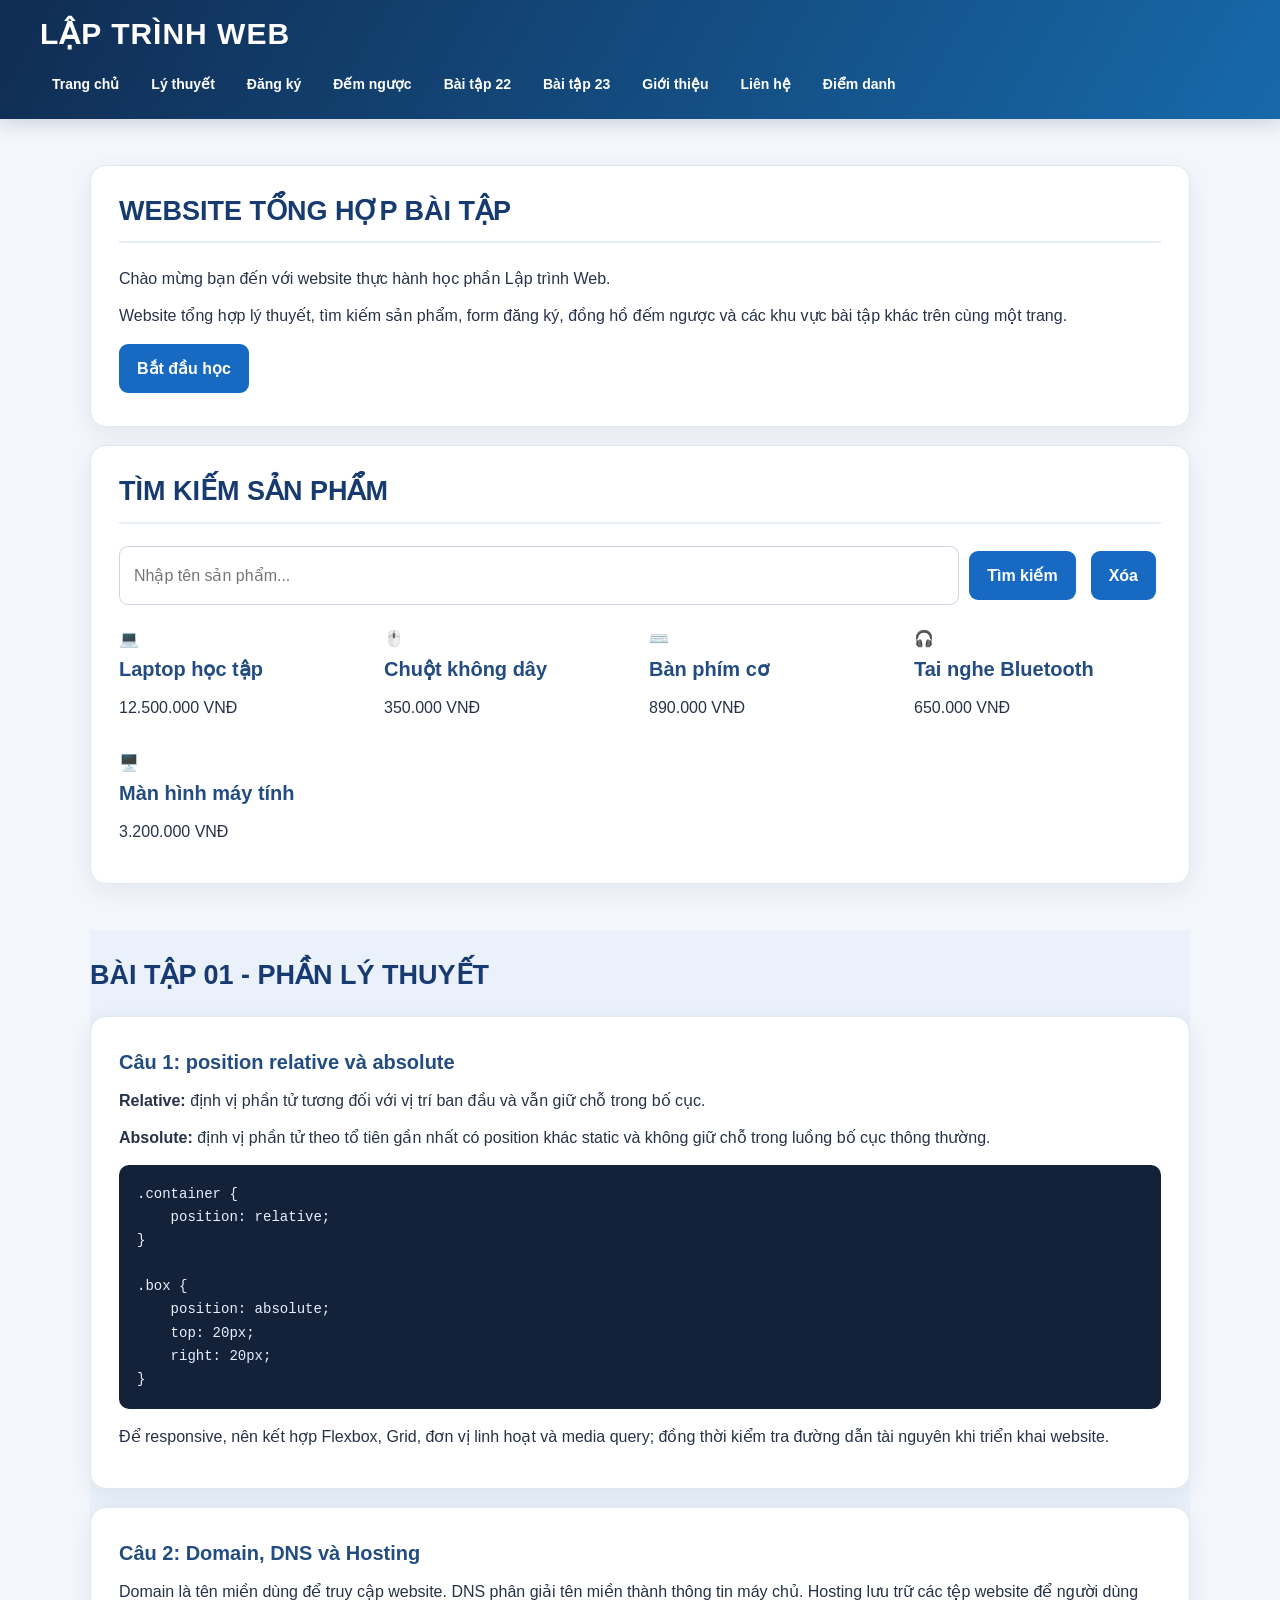
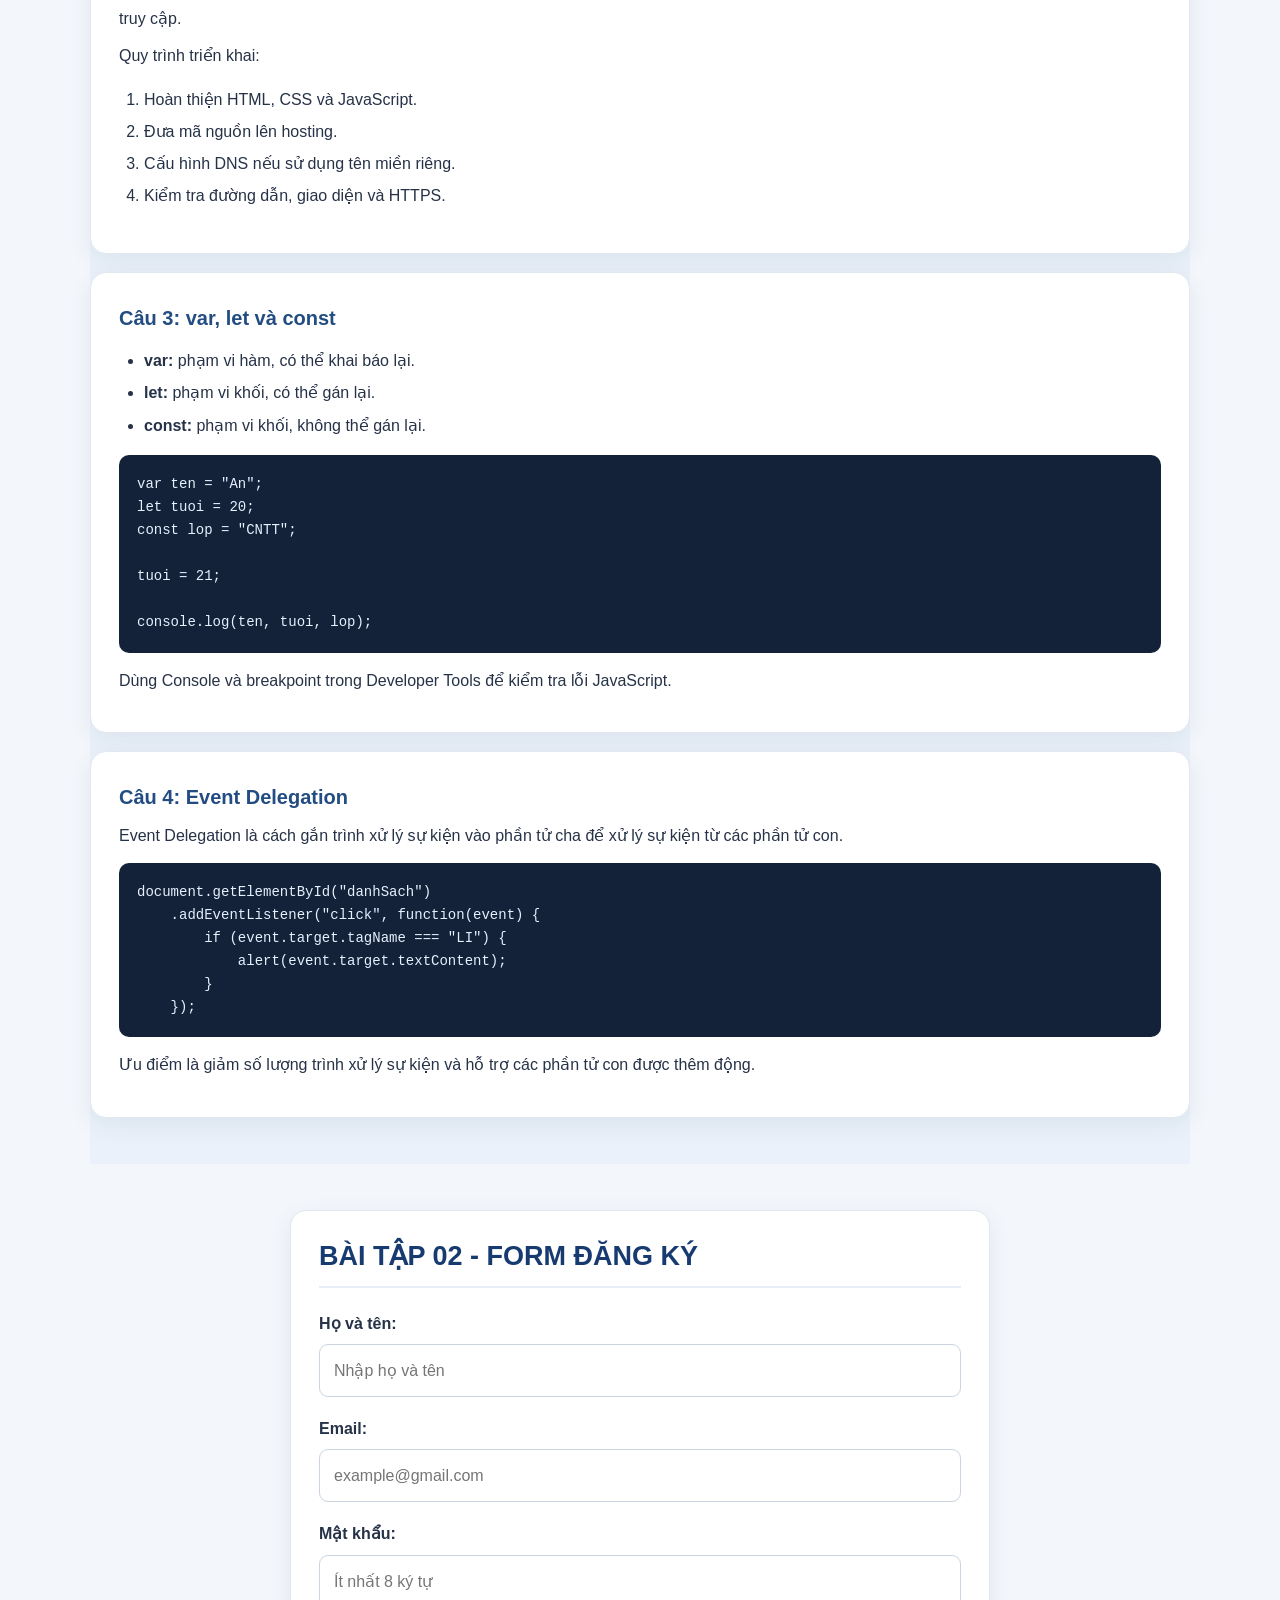
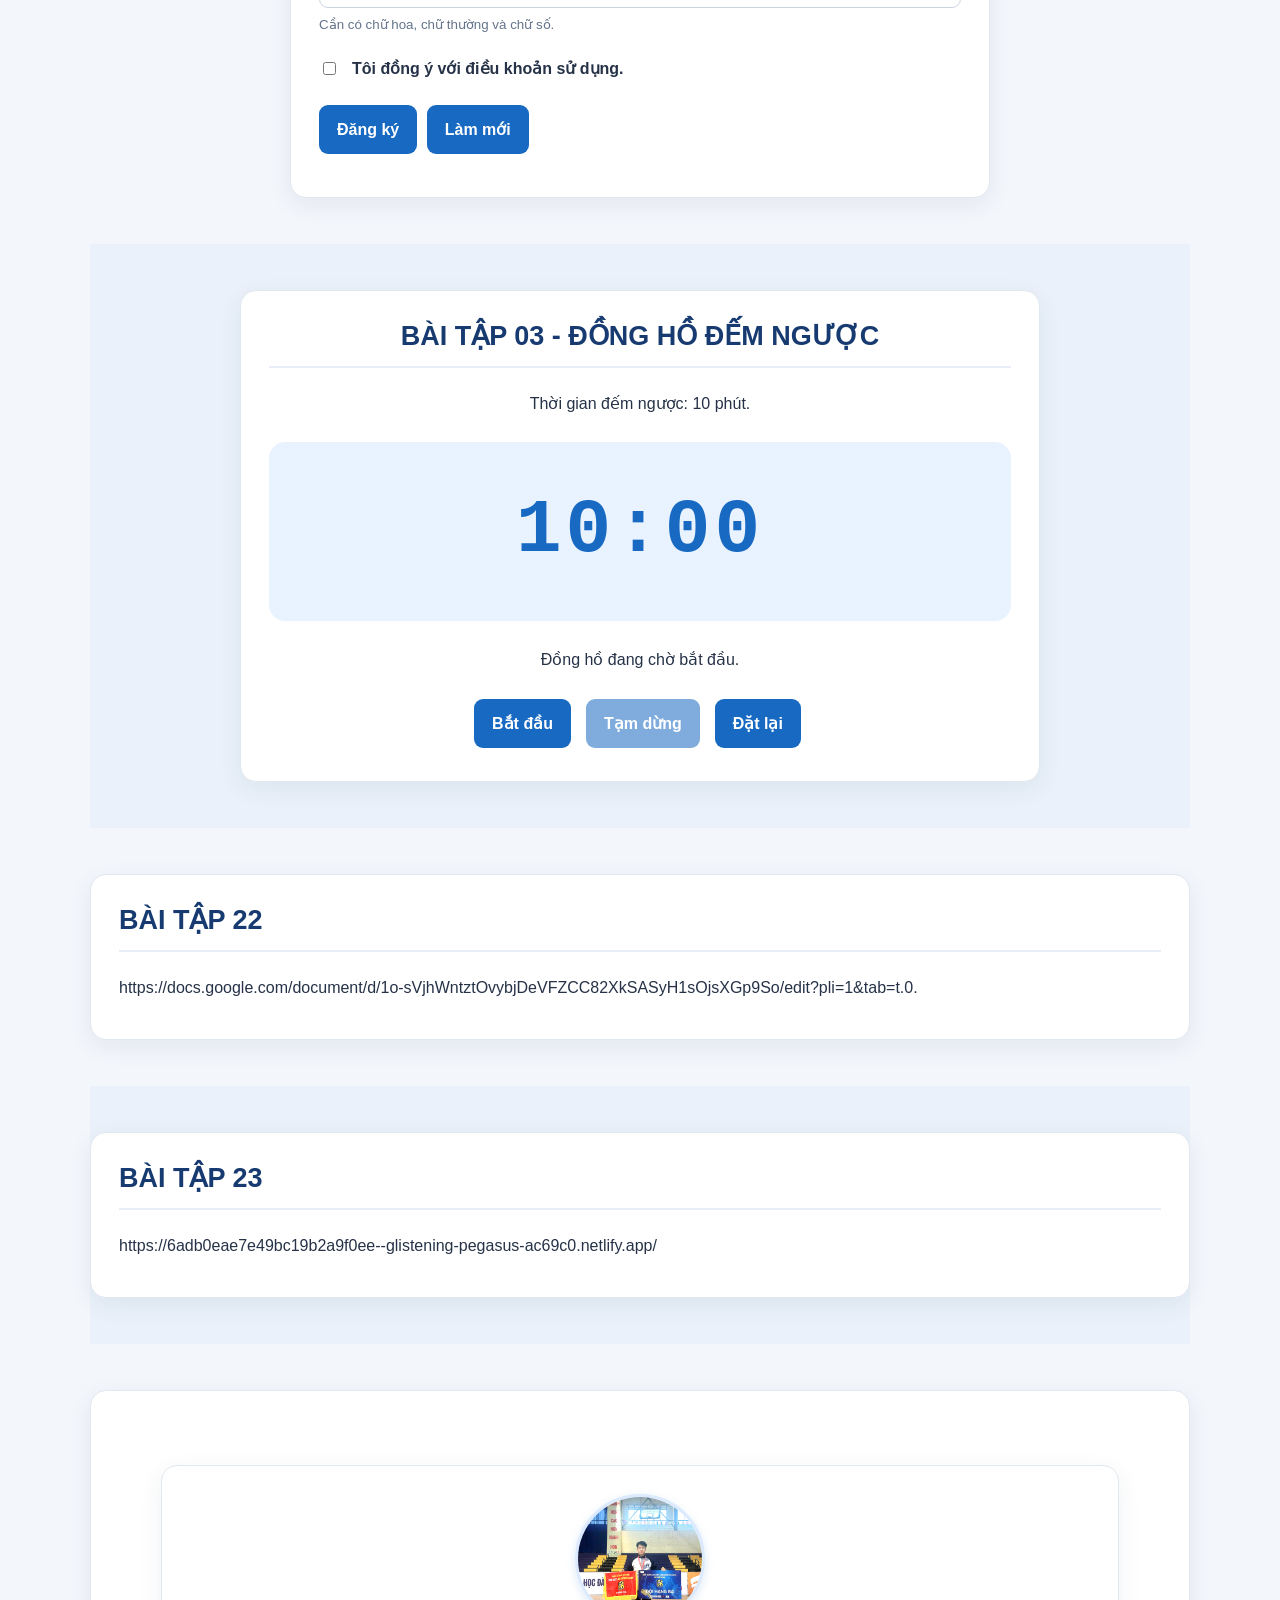
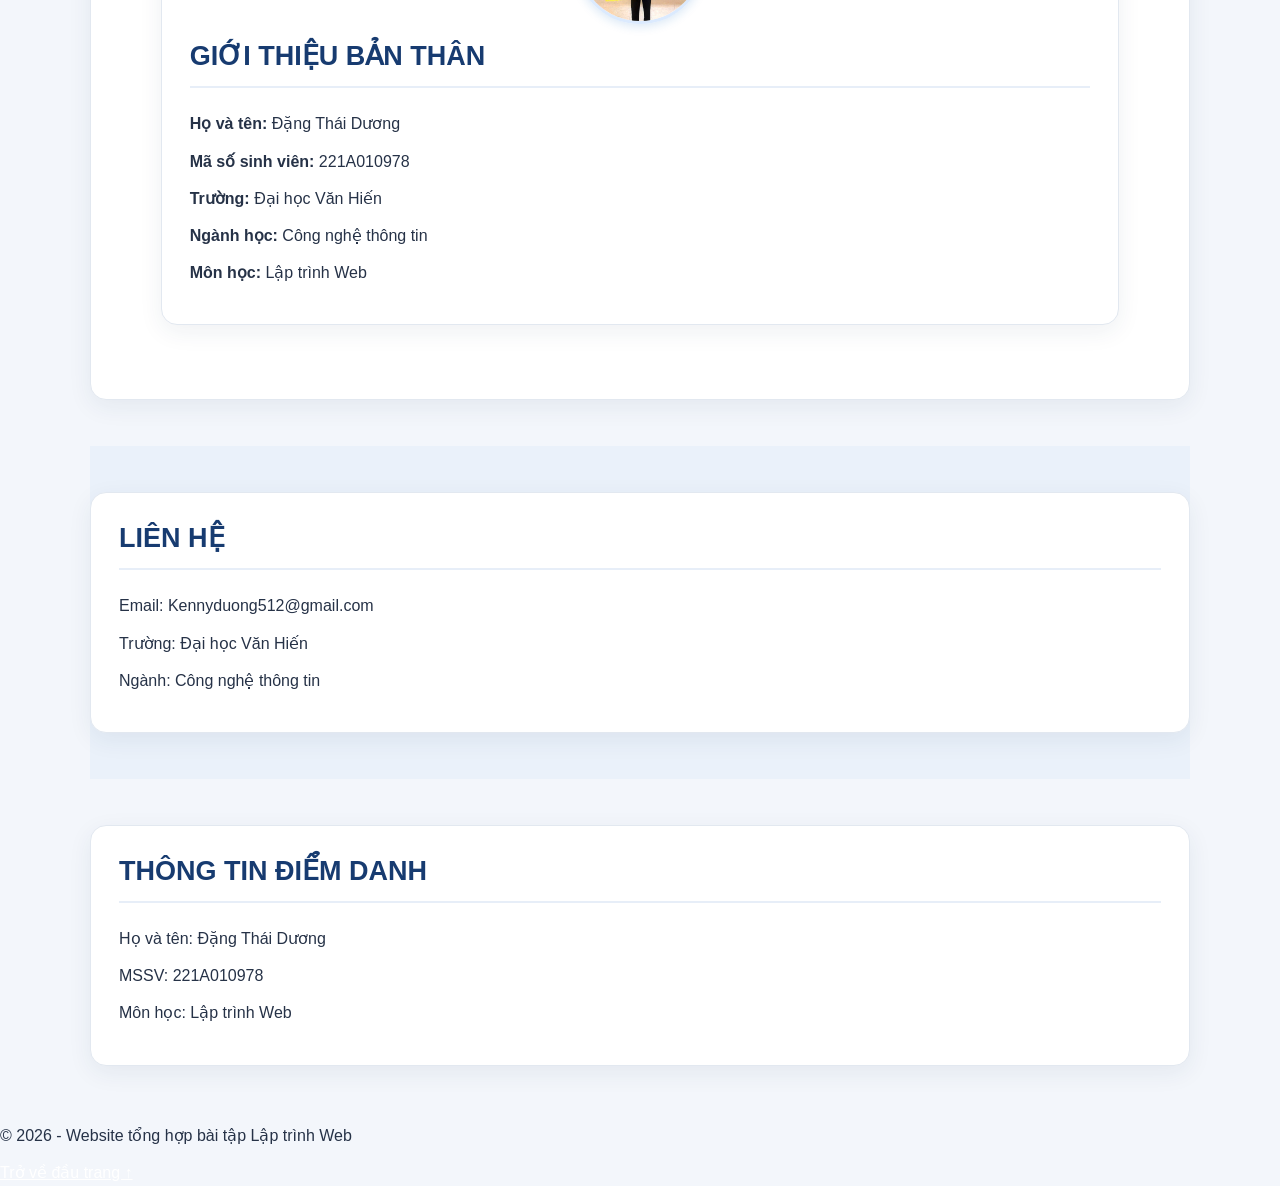
<file: index.html>
<!DOCTYPE html>
<html lang="vi">
<head>
    <meta charset="UTF-8">
    <meta name="viewport" content="width=device-width, initial-scale=1.0">
    <title>Website tổng hợp bài tập Lập trình Web</title>
    <link rel="stylesheet" href="css/style.css">
</head>
<body>

<header id="top">
    <div class="header-content">
        <h1>LẬP TRÌNH WEB</h1>
        <nav>
            <a href="#home">Trang chủ</a>
            <a href="#lythuyet">Lý thuyết</a>
            <a href="#dangky">Đăng ký</a>
            <a href="#demnguoc">Đếm ngược</a>
            <a href="#baitap22">Bài tập 22</a>
            <a href="#baitap23">Bài tập 23</a>
            <a href="#gioithieu">Giới thiệu</a>
            <a href="#lienhe">Liên hệ</a>
            <a href="#diemdanh">Điểm danh</a>
        </nav>
    </div>
</header>

<main>

    <!-- 1. TRANG CHỦ -->
    <section id="home" class="container">
        <div class="card">
            <h2>WEBSITE TỔNG HỢP BÀI TẬP</h2>
            <p>
                Chào mừng bạn đến với website thực hành học phần
                Lập trình Web.
            </p>
            <p>
                Website tổng hợp lý thuyết, tìm kiếm sản phẩm,
                form đăng ký, đồng hồ đếm ngược và các khu vực
                bài tập khác trên cùng một trang.
            </p>
            <a class="button" href="#lythuyet">Bắt đầu học</a>
        </div>

        <!-- TÌM KIẾM SẢN PHẨM TỪ PHẦN 1 -->
        <div class="card">
            <h2>TÌM KIẾM SẢN PHẨM</h2>
            <div class="search-box">
                <input id="searchInput" type="text"
                       placeholder="Nhập tên sản phẩm...">
                <button id="searchButton" class="button"
                        type="button">Tìm kiếm</button>
                <button id="clearButton" class="button"
                        type="button">Xóa</button>
            </div>
            <div id="productList" class="product-grid"></div>
        </div>
    </section>

    <!-- 2. LÝ THUYẾT -->
    <section id="lythuyet" class="container">
        <h2>BÀI TẬP 01 - PHẦN LÝ THUYẾT</h2>

        <div class="card">
            <h3>Câu 1: position relative và absolute</h3>
            <p>
                <strong>Relative:</strong> định vị phần tử tương đối
                với vị trí ban đầu và vẫn giữ chỗ trong bố cục.
            </p>
            <p>
                <strong>Absolute:</strong> định vị phần tử theo tổ tiên
                gần nhất có position khác static và không giữ chỗ
                trong luồng bố cục thông thường.
            </p>
            <pre><code>.container {
    position: relative;
}

.box {
    position: absolute;
    top: 20px;
    right: 20px;
}</code></pre>
            <p>
                Để responsive, nên kết hợp Flexbox, Grid, đơn vị linh hoạt
                và media query; đồng thời kiểm tra đường dẫn tài nguyên
                khi triển khai website.
            </p>
        </div>

        <div class="card">
            <h3>Câu 2: Domain, DNS và Hosting</h3>
            <p>
                Domain là tên miền dùng để truy cập website.
                DNS phân giải tên miền thành thông tin máy chủ.
                Hosting lưu trữ các tệp website để người dùng truy cập.
            </p>
            <p>Quy trình triển khai:</p>
            <ol>
                <li>Hoàn thiện HTML, CSS và JavaScript.</li>
                <li>Đưa mã nguồn lên hosting.</li>
                <li>Cấu hình DNS nếu sử dụng tên miền riêng.</li>
                <li>Kiểm tra đường dẫn, giao diện và HTTPS.</li>
            </ol>
        </div>

        <div class="card">
            <h3>Câu 3: var, let và const</h3>
            <ul>
                <li><strong>var:</strong> phạm vi hàm, có thể khai báo lại.</li>
                <li><strong>let:</strong> phạm vi khối, có thể gán lại.</li>
                <li><strong>const:</strong> phạm vi khối, không thể gán lại.</li>
            </ul>
            <pre><code>var ten = "An";
let tuoi = 20;
const lop = "CNTT";

tuoi = 21;

console.log(ten, tuoi, lop);</code></pre>
            <p>
                Dùng Console và breakpoint trong Developer Tools
                để kiểm tra lỗi JavaScript.
            </p>
        </div>

        <div class="card">
            <h3>Câu 4: Event Delegation</h3>
            <p>
                Event Delegation là cách gắn trình xử lý sự kiện vào
                phần tử cha để xử lý sự kiện từ các phần tử con.
            </p>
            <pre><code>document.getElementById("danhSach")
    .addEventListener("click", function(event) {
        if (event.target.tagName === "LI") {
            alert(event.target.textContent);
        }
    });</code></pre>
            <p>
                Ưu điểm là giảm số lượng trình xử lý sự kiện và
                hỗ trợ các phần tử con được thêm động.
            </p>
        </div>
    </section>

    <!-- 3. FORM ĐĂNG KÝ -->
    <section id="dangky" class="container">
        <div class="card form-container">
            <h2>BÀI TẬP 02 - FORM ĐĂNG KÝ</h2>

            <form id="registerForm">
                <div class="form-group">
                    <label for="fullname">Họ và tên:</label>
                    <input id="fullname" name="fullname"
                           type="text" required
                           placeholder="Nhập họ và tên">
                </div>

                <div class="form-group">
                    <label for="email">Email:</label>
                    <input id="email" name="email"
                           type="email" required
                           placeholder="example@gmail.com">
                </div>

                <div class="form-group">
                    <label for="password">Mật khẩu:</label>
                    <input id="password" name="password"
                           type="password" required
                           placeholder="Ít nhất 8 ký tự">
                    <small>
                        Cần có chữ hoa, chữ thường và chữ số.
                    </small>
                </div>

                <div class="form-group">
                    <label>
                        <input id="terms" type="checkbox">
                        Tôi đồng ý với điều khoản sử dụng.
                    </label>
                </div>

                <button class="button" type="submit">Đăng ký</button>
                <button class="button" type="reset">Làm mới</button>

                <p id="formMessage" role="status"
                   aria-live="polite"></p>
            </form>
        </div>
    </section>

    <!-- 4. ĐỒNG HỒ ĐẾM NGƯỢC -->
    <section id="demnguoc" class="container">
        <div class="card timer-container">
            <h2>BÀI TẬP 03 - ĐỒNG HỒ ĐẾM NGƯỢC</h2>
            <p>Thời gian đếm ngược: 10 phút.</p>

            <div id="timerDisplay" class="timer"
                 role="timer" aria-live="off">10:00</div>

            <p id="timerMessage" role="status" aria-live="polite">
                Đồng hồ đang chờ bắt đầu.
            </p>

            <div class="timer-buttons">
                <button id="startTimer" class="button"
                        type="button">Bắt đầu</button>
                <button id="pauseTimer" class="button"
                        type="button" disabled>Tạm dừng</button>
                <button id="resetTimer" class="button"
                        type="button">Đặt lại</button>
            </div>
        </div>
    </section>

    <!-- 5. BÀI TẬP 22 -->
    <section id="baitap22" class="container">
        <div class="card">
            <h2>BÀI TẬP 22</h2>
            <p>
                https://docs.google.com/document/d/1o-sVjhWntztOvybjDeVFZCC82XkSASyH1sOjsXGp9So/edit?pli=1&tab=t.0.
            </p>
        </div>
    </section>

    <!-- 6. BÀI TẬP 23 -->
    <section id="baitap23" class="container">
        <div class="card">
            <h2>BÀI TẬP 23</h2>
            <p>
                https://6adb0eae7e49bc19b2a9f0ee--glistening-pegasus-ac69c0.netlify.app/
            </p>
        </div>
    </section>

    <!-- 7. GIỚI THIỆU -->
    <section id="gioithieu" class="container">
        <div class="card">
            
<section id="gioithieu" class="container">
    <div class="card profile-card">
        <img
            src="images/avatar.jpg"
            alt="Ảnh cá nhân"
            class="profile-avatar"
        >

        <h2>GIỚI THIỆU BẢN THÂN</h2>

        <p><strong>Họ và tên:</strong> Đặng Thái Dương </p>
        <p><strong>Mã số sinh viên:</strong> 221A010978</p>
        <p><strong>Trường:</strong> Đại học Văn Hiến</p>
        <p><strong>Ngành học:</strong> Công nghệ thông tin</p>
        <p><strong>Môn học:</strong> Lập trình Web</p>
    </div>
</section>

    </section>

    <!-- 8. LIÊN HỆ -->
    <section id="lienhe" class="container">
        <div class="card">
            <h2>LIÊN HỆ</h2>
            <p>Email: Kennyduong512@gmail.com </p>
            <p>Trường: Đại học Văn Hiến</p>
            <p>Ngành: Công nghệ thông tin</p>
        </div>
    </section>

    <!-- 9. THÔNG TIN ĐIỂM DANH -->
    <section id="diemdanh" class="container">
        <div class="card">
            <h2>THÔNG TIN ĐIỂM DANH</h2>
            <p>Họ và tên: Đặng Thái Dương </p>
            <p>MSSV: 221A010978 </p>
            <p>Môn học: Lập trình Web</p>
        </div>
    </section>

</main>

<footer>
    <p>© 2026 - Website tổng hợp bài tập Lập trình Web</p>
    <a href="#top">Trở về đầu trang ↑</a>
</footer>

<script src="js/script.js" defer></script>
</body>
</html>
</file>
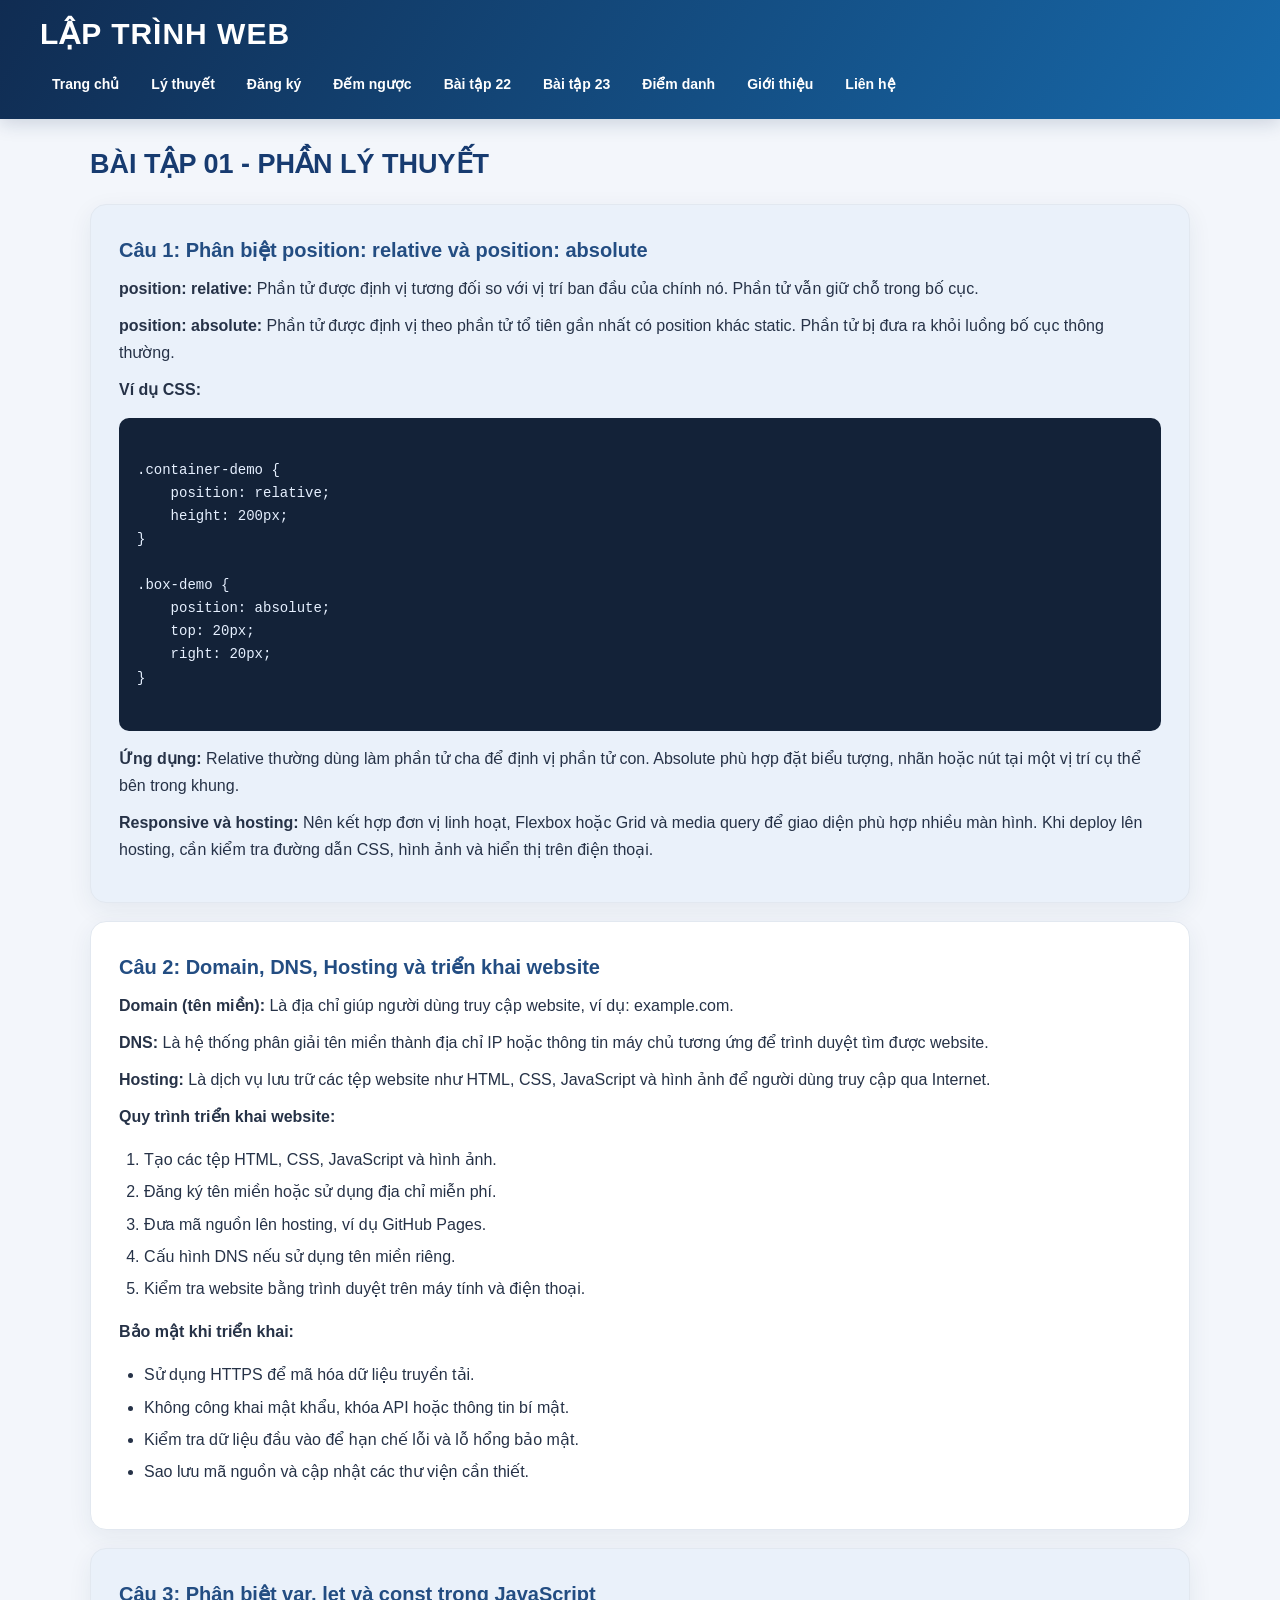
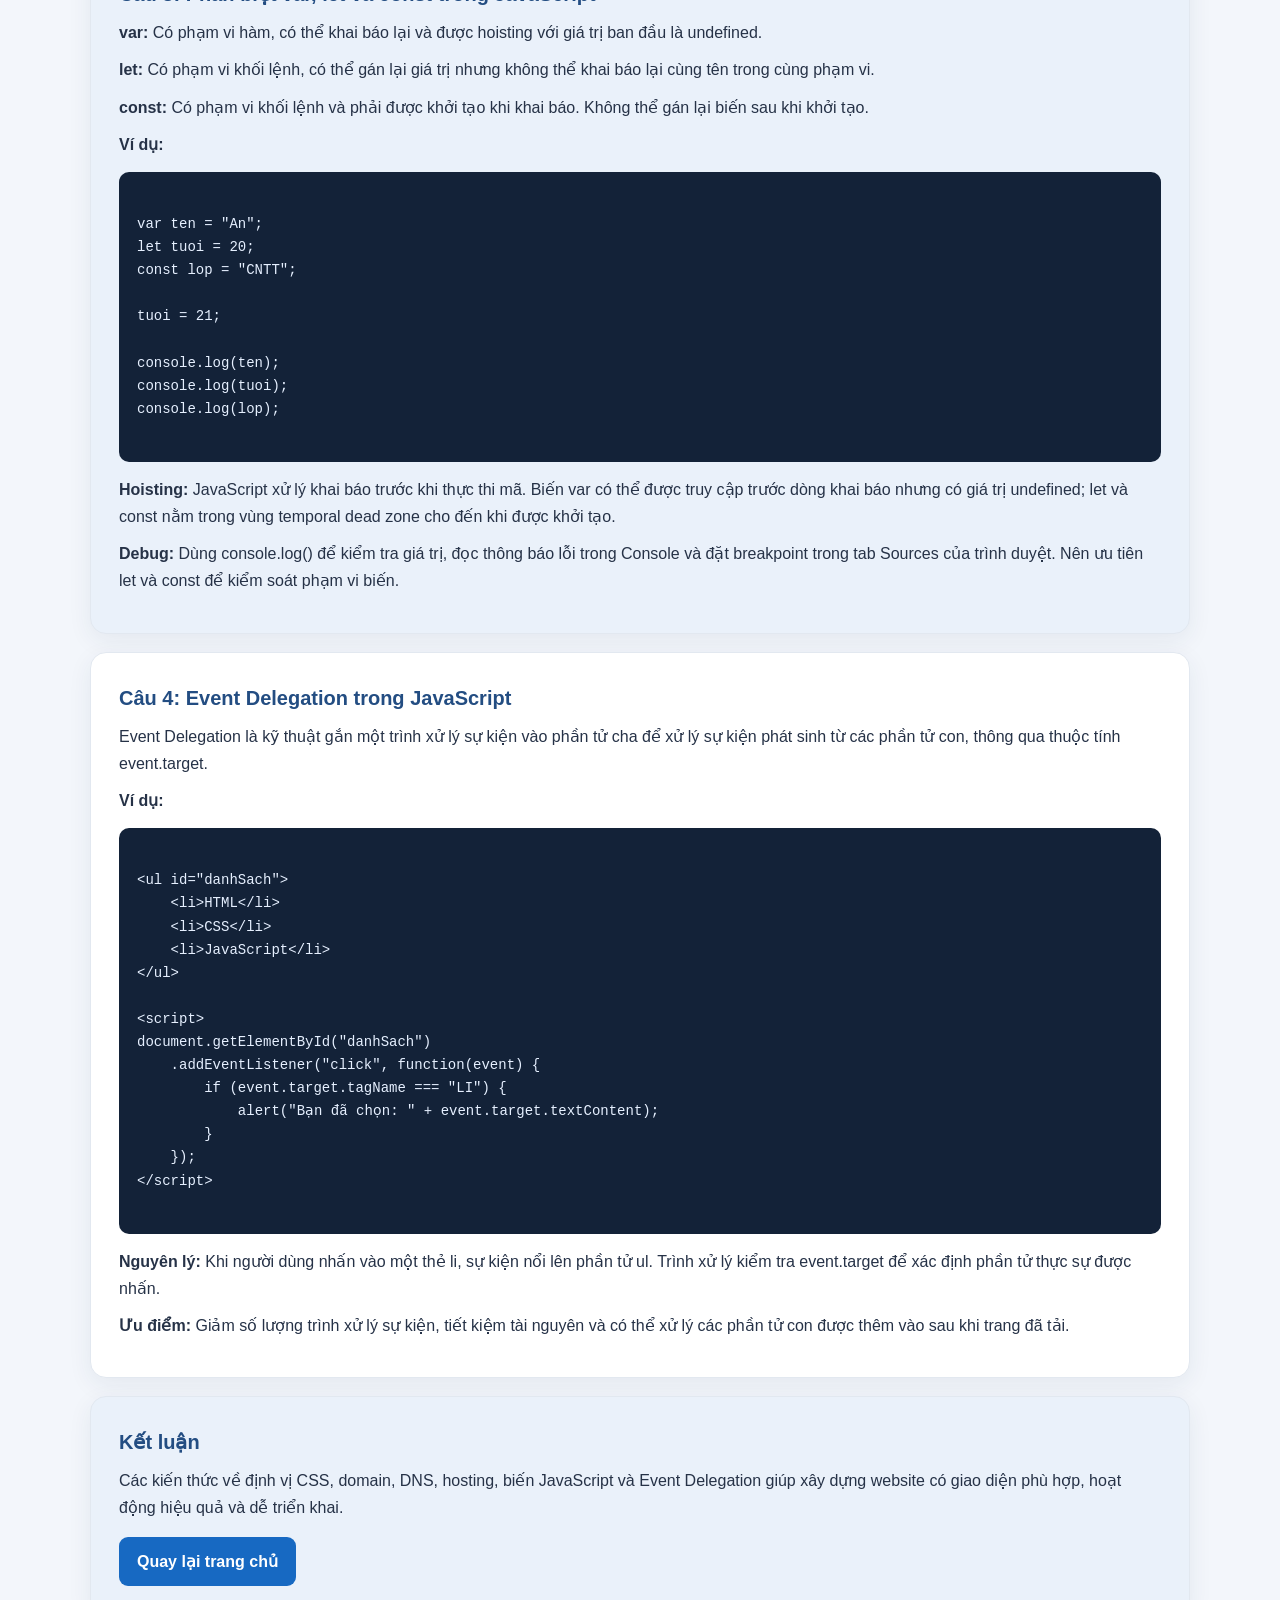
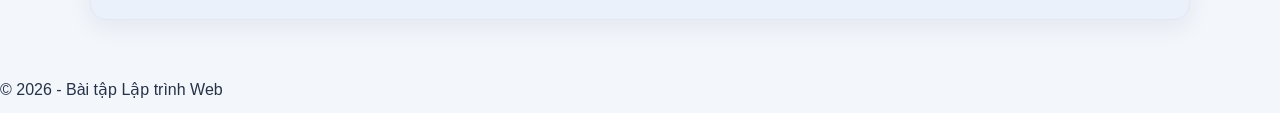
<file: baitap1.html>
<!DOCTYPE html>
<html lang="vi">
<head>
    <meta charset="UTF-8">
    <meta name="viewport" content="width=device-width, initial-scale=1.0">
    <title>Bài tập 01 - Lý thuyết Lập trình Web</title>
    <link rel="stylesheet" href="css/style.css">
</head>
<body>

    <!-- PHẦN 1: MENU ĐIỀU HƯỚNG -->
    <header>
        <div class="header-content">
            <h1>LẬP TRÌNH WEB</h1>

            <nav>
                <a href="index.html">Trang chủ</a>
                <a href="baitap01.html">Lý thuyết</a>
                <a href="baitap02.html">Đăng ký</a>
                <a href="baitap03.html">Đếm ngược</a>
                <a href="baitap22.html">Bài tập 22</a>
                <a href="baitap23.html">Bài tập 23</a>
                <a href="diemdanh.html">Điểm danh</a>
                <a href="about.html">Giới thiệu</a>
                <a href="contact.html">Liên hệ</a>
            </nav>
        </div>
    </header>

    <!-- PHẦN 2: NỘI DUNG LÝ THUYẾT -->
    <main class="container">
        <h2>BÀI TẬP 01 - PHẦN LÝ THUYẾT</h2>

        <!-- CÂU 1 -->
        <section class="card">
            <h3>Câu 1: Phân biệt position: relative và position: absolute</h3>

            <p>
                <strong>position: relative:</strong> Phần tử được định vị tương đối
                so với vị trí ban đầu của chính nó. Phần tử vẫn giữ chỗ trong bố cục.
            </p>

            <p>
                <strong>position: absolute:</strong> Phần tử được định vị theo phần tử
                tổ tiên gần nhất có position khác static. Phần tử bị đưa ra khỏi luồng
                bố cục thông thường.
            </p>

            <p><strong>Ví dụ CSS:</strong></p>

            <pre><code>
.container-demo {
    position: relative;
    height: 200px;
}

.box-demo {
    position: absolute;
    top: 20px;
    right: 20px;
}
            </code></pre>

            <p>
                <strong>Ứng dụng:</strong> Relative thường dùng làm phần tử cha để
                định vị phần tử con. Absolute phù hợp đặt biểu tượng, nhãn hoặc nút
                tại một vị trí cụ thể bên trong khung.
            </p>

            <p>
                <strong>Responsive và hosting:</strong> Nên kết hợp đơn vị linh hoạt,
                Flexbox hoặc Grid và media query để giao diện phù hợp nhiều màn hình.
                Khi deploy lên hosting, cần kiểm tra đường dẫn CSS, hình ảnh và hiển
                thị trên điện thoại.
            </p>
        </section>

        <!-- CÂU 2 -->
        <section class="card">
            <h3>Câu 2: Domain, DNS, Hosting và triển khai website</h3>

            <p>
                <strong>Domain (tên miền):</strong> Là địa chỉ giúp người dùng truy cập
                website, ví dụ: example.com.
            </p>

            <p>
                <strong>DNS:</strong> Là hệ thống phân giải tên miền thành địa chỉ IP
                hoặc thông tin máy chủ tương ứng để trình duyệt tìm được website.
            </p>

            <p>
                <strong>Hosting:</strong> Là dịch vụ lưu trữ các tệp website như HTML,
                CSS, JavaScript và hình ảnh để người dùng truy cập qua Internet.
            </p>

            <p><strong>Quy trình triển khai website:</strong></p>
            <ol>
                <li>Tạo các tệp HTML, CSS, JavaScript và hình ảnh.</li>
                <li>Đăng ký tên miền hoặc sử dụng địa chỉ miễn phí.</li>
                <li>Đưa mã nguồn lên hosting, ví dụ GitHub Pages.</li>
                <li>Cấu hình DNS nếu sử dụng tên miền riêng.</li>
                <li>Kiểm tra website bằng trình duyệt trên máy tính và điện thoại.</li>
            </ol>

            <p><strong>Bảo mật khi triển khai:</strong></p>
            <ul>
                <li>Sử dụng HTTPS để mã hóa dữ liệu truyền tải.</li>
                <li>Không công khai mật khẩu, khóa API hoặc thông tin bí mật.</li>
                <li>Kiểm tra dữ liệu đầu vào để hạn chế lỗi và lỗ hổng bảo mật.</li>
                <li>Sao lưu mã nguồn và cập nhật các thư viện cần thiết.</li>
            </ul>
        </section>

        <!-- CÂU 3 -->
        <section class="card">
            <h3>Câu 3: Phân biệt var, let và const trong JavaScript</h3>

            <p>
                <strong>var:</strong> Có phạm vi hàm, có thể khai báo lại và được
                hoisting với giá trị ban đầu là undefined.
            </p>

            <p>
                <strong>let:</strong> Có phạm vi khối lệnh, có thể gán lại giá trị
                nhưng không thể khai báo lại cùng tên trong cùng phạm vi.
            </p>

            <p>
                <strong>const:</strong> Có phạm vi khối lệnh và phải được khởi tạo
                khi khai báo. Không thể gán lại biến sau khi khởi tạo.
            </p>

            <p><strong>Ví dụ:</strong></p>

            <pre><code>
var ten = "An";
let tuoi = 20;
const lop = "CNTT";

tuoi = 21;

console.log(ten);
console.log(tuoi);
console.log(lop);
            </code></pre>

            <p>
                <strong>Hoisting:</strong> JavaScript xử lý khai báo trước khi thực
                thi mã. Biến var có thể được truy cập trước dòng khai báo nhưng có
                giá trị undefined; let và const nằm trong vùng temporal dead zone
                cho đến khi được khởi tạo.
            </p>

            <p>
                <strong>Debug:</strong> Dùng console.log() để kiểm tra giá trị,
                đọc thông báo lỗi trong Console và đặt breakpoint trong tab Sources
                của trình duyệt. Nên ưu tiên let và const để kiểm soát phạm vi biến.
            </p>
        </section>

        <!-- CÂU 4 -->
        <section class="card">
            <h3>Câu 4: Event Delegation trong JavaScript</h3>

            <p>
                Event Delegation là kỹ thuật gắn một trình xử lý sự kiện vào phần tử
                cha để xử lý sự kiện phát sinh từ các phần tử con, thông qua thuộc
                tính event.target.
            </p>

            <p><strong>Ví dụ:</strong></p>

            <pre><code>
&lt;ul id="danhSach"&gt;
    &lt;li&gt;HTML&lt;/li&gt;
    &lt;li&gt;CSS&lt;/li&gt;
    &lt;li&gt;JavaScript&lt;/li&gt;
&lt;/ul&gt;

&lt;script&gt;
document.getElementById("danhSach")
    .addEventListener("click", function(event) {
        if (event.target.tagName === "LI") {
            alert("Bạn đã chọn: " + event.target.textContent);
        }
    });
&lt;/script&gt;
            </code></pre>

            <p>
                <strong>Nguyên lý:</strong> Khi người dùng nhấn vào một thẻ li,
                sự kiện nổi lên phần tử ul. Trình xử lý kiểm tra event.target để
                xác định phần tử thực sự được nhấn.
            </p>

            <p>
                <strong>Ưu điểm:</strong> Giảm số lượng trình xử lý sự kiện, tiết
                kiệm tài nguyên và có thể xử lý các phần tử con được thêm vào sau
                khi trang đã tải.
            </p>
        </section>

        <!-- PHẦN 3: KẾT THÚC -->
        <section class="card">
            <h3>Kết luận</h3>
            <p>
                Các kiến thức về định vị CSS, domain, DNS, hosting, biến JavaScript
                và Event Delegation giúp xây dựng website có giao diện phù hợp,
                hoạt động hiệu quả và dễ triển khai.
            </p>

            <a class="button" href="index.html">Quay lại trang chủ</a>
        </section>
    </main>

    <!-- PHẦN 4: CHÂN TRANG -->
    <footer>
        <p>© 2026 - Bài tập Lập trình Web</p>
    </footer>

</body>
</html>
</file>
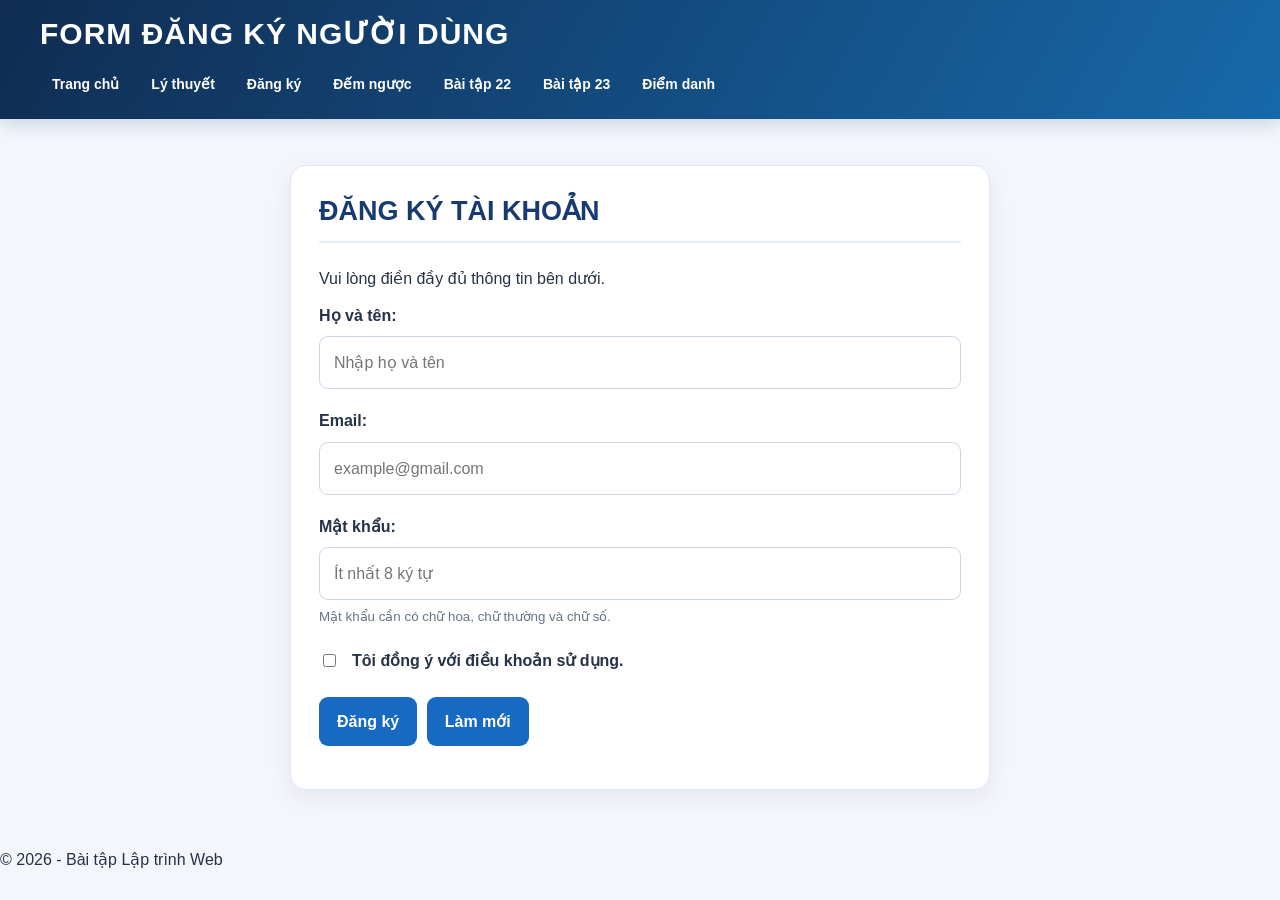
<file: baitap2.html>
<!DOCTYPE html>
<html lang="vi">
<head>
    <meta charset="UTF-8">
    <meta name="viewport" content="width=device-width, initial-scale=1.0">
    <title>Bài tập 02 - Form đăng ký</title>
    <link rel="stylesheet" href="css/style.css">
</head>
<body>

    <header>
        <div class="header-content">
            <h1>FORM ĐĂNG KÝ NGƯỜI DÙNG</h1>
            <nav>
                <a href="index.html">Trang chủ</a>
                <a href="baitap01.html">Lý thuyết</a>
                <a href="baitap02.html">Đăng ký</a>
                <a href="baitap03.html">Đếm ngược</a>
                <a href="baitap22.html">Bài tập 22</a>
                <a href="baitap23.html">Bài tập 23</a>
                <a href="diemdanh.html">Điểm danh</a>
            </nav>
        </div>
    </header>

    <main class="container">
        <section class="card form-container">
            <h2>ĐĂNG KÝ TÀI KHOẢN</h2>
            <p>Vui lòng điền đầy đủ thông tin bên dưới.</p>

            <form id="registerForm">
                <div class="form-group">
                    <label for="fullname">Họ và tên:</label>
                    <input
                        type="text"
                        id="fullname"
                        name="fullname"
                        placeholder="Nhập họ và tên"
                        required
                    >
                </div>

                <div class="form-group">
                    <label for="email">Email:</label>
                    <input
                        type="email"
                        id="email"
                        name="email"
                        placeholder="example@gmail.com"
                        required
                    >
                </div>

                <div class="form-group">
                    <label for="password">Mật khẩu:</label>
                    <input
                        type="password"
                        id="password"
                        name="password"
                        placeholder="Ít nhất 8 ký tự"
                        required
                    >
                    <small>
                        Mật khẩu cần có chữ hoa, chữ thường và chữ số.
                    </small>
                </div>

                <div class="form-group">
                    <label>
                        <input
                            type="checkbox"
                            id="terms"
                            name="terms"
                        >
                        Tôi đồng ý với điều khoản sử dụng.
                    </label>
                </div>

                <button type="submit" class="button">
                    Đăng ký
                </button>

                <button type="reset" class="button">
                    Làm mới
                </button>

                <p id="formMessage" role="status" aria-live="polite"></p>
            </form>
        </section>
    </main>

    <footer>
        <p>© 2026 - Bài tập Lập trình Web</p>
    </footer>

    <script src="js/script.js" defer></script>
</body>
</html>
</file>
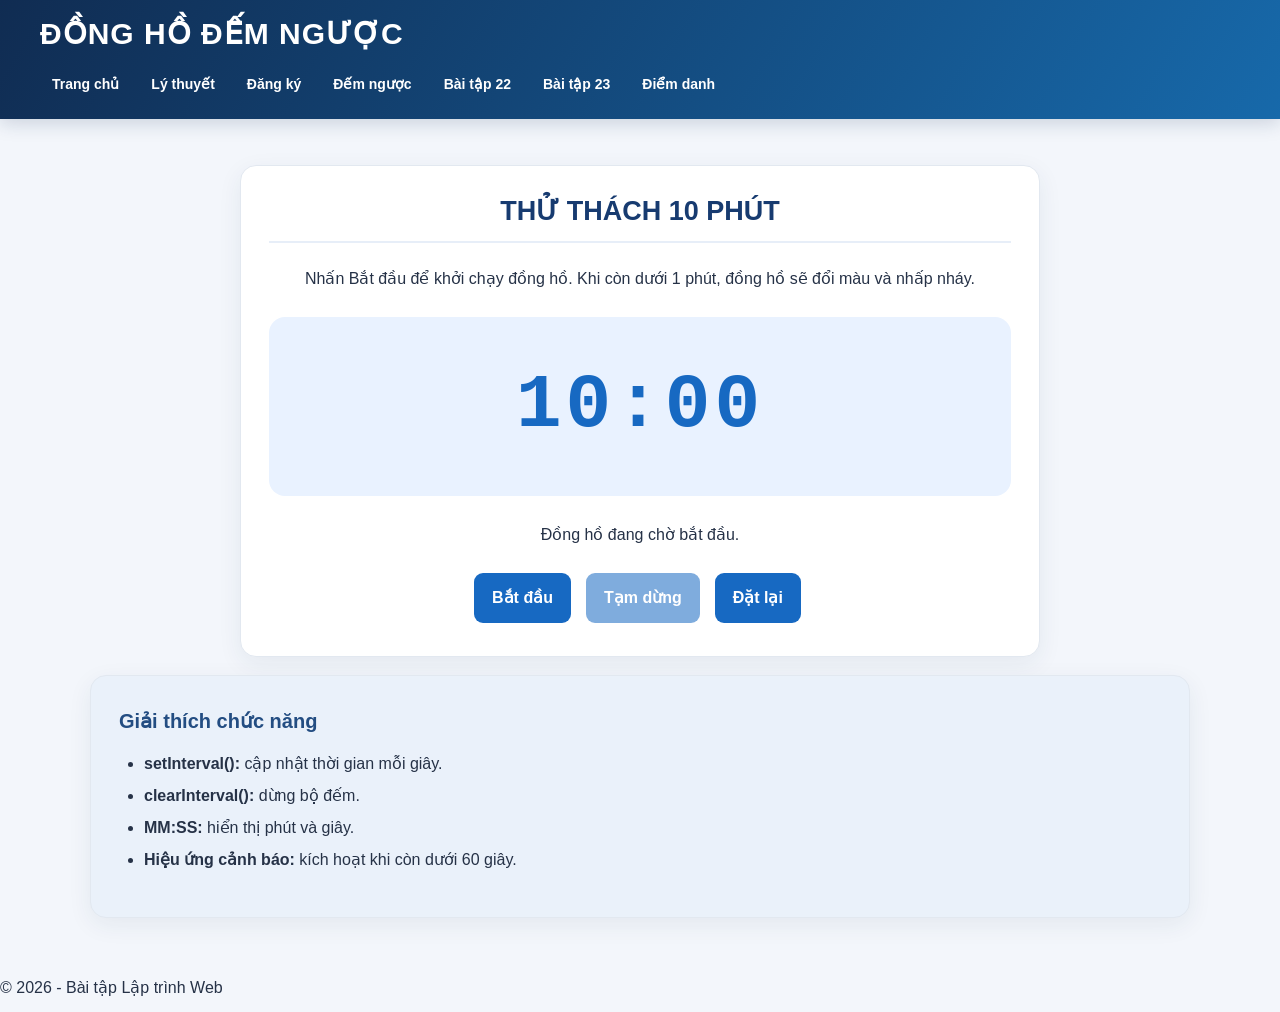
<file: baitap3.html>
<!DOCTYPE html>
<html lang="vi">
<head>
    <meta charset="UTF-8">
    <meta name="viewport" content="width=device-width, initial-scale=1.0">
    <title>Bài tập 03 - Đồng hồ đếm ngược</title>
    <link rel="stylesheet" href="css/style.css">
</head>
<body>

    <header>
        <div class="header-content">
            <h1>ĐỒNG HỒ ĐẾM NGƯỢC</h1>
            <nav>
                <a href="index.html">Trang chủ</a>
                <a href="baitap01.html">Lý thuyết</a>
                <a href="baitap02.html">Đăng ký</a>
                <a href="baitap03.html">Đếm ngược</a>
                <a href="baitap22.html">Bài tập 22</a>
                <a href="baitap23.html">Bài tập 23</a>
                <a href="diemdanh.html">Điểm danh</a>
            </nav>
        </div>
    </header>

    <main class="container">
        <section class="card timer-container">
            <h2>THỬ THÁCH 10 PHÚT</h2>

            <p>
                Nhấn Bắt đầu để khởi chạy đồng hồ.
                Khi còn dưới 1 phút, đồng hồ sẽ đổi màu và nhấp nháy.
            </p>

            <div id="timerDisplay" class="timer" role="timer"
                 aria-live="off">10:00</div>

            <p id="timerMessage" role="status" aria-live="polite">
                Đồng hồ đang chờ bắt đầu.
            </p>

            <div class="timer-buttons">
                <button id="startTimer" class="button" type="button">
                    Bắt đầu
                </button>

                <button id="pauseTimer" class="button" type="button" disabled>
                    Tạm dừng
                </button>

                <button id="resetTimer" class="button" type="button">
                    Đặt lại
                </button>
            </div>
        </section>

        <section class="card">
            <h3>Giải thích chức năng</h3>
            <ul>
                <li><strong>setInterval():</strong> cập nhật thời gian mỗi giây.</li>
                <li><strong>clearInterval():</strong> dừng bộ đếm.</li>
                <li><strong>MM:SS:</strong> hiển thị phút và giây.</li>
                <li><strong>Hiệu ứng cảnh báo:</strong> kích hoạt khi còn dưới 60 giây.</li>
            </ul>
        </section>
    </main>

    <footer>
        <p>© 2026 - Bài tập Lập trình Web</p>
    </footer>

    <script src="js/script.js" defer></script>
</body>
</html>
</file>
<file: css/style.css>
/* =================================
   1. CAU HINH CHUNG
================================= */
* {
    box-sizing: border-box;
}

html {
    scroll-behavior: smooth;
    scroll-padding-top: 110px;
}

body {
    margin: 0;
    font-family: "Segoe UI", Arial, sans-serif;
    font-size: 16px;
    line-height: 1.7;
    color: #263247;
    background: #f3f6fb;
}

h1, h2, h3 {
    line-height: 1.3;
    margin-top: 0;
}

h1 {
    font-size: 30px;
}

h2 {
    font-size: 27px;
    color: #173b70;
    margin-bottom: 22px;
}

h3 {
    font-size: 20px;
    color: #234d82;
    margin-bottom: 12px;
}

p {
    margin: 10px 0;
}

a {
    color: #1769c2;
}

button, input {
    font: inherit;
}

button {
    cursor: pointer;
}

.container {
    width: min(1100px, 92%);
    margin: 0 auto;
    padding-top: 28px;
    padding-bottom: 28px;
}

/* =================================
   2. HEADER VA MENU
================================= */
header {
    position: sticky;
    top: 0;
    z-index: 1000;
    color: white;
    background: linear-gradient(120deg, #102c52, #1769aa);
    box-shadow: 0 4px 18px rgba(16, 44, 82, 0.18);
}

.header-content {
    width: min(1200px, 94%);
    margin: auto;
    padding: 14px 0;
}

header h1 {
    margin: 0 0 12px;
    color: white;
    letter-spacing: 1px;
}

header nav {
    display: flex;
    flex-wrap: wrap;
    align-items: center;
    gap: 8px;
}

header nav a {
    color: white;
    text-decoration: none;
    font-size: 14px;
    font-weight: 600;
    padding: 8px 12px;
    border-radius: 8px;
    transition: 0.2s;
}

header nav a:hover {
    color: #173b70;
    background: #ffffff;
}

/* =================================
   3. CAC KHU VUC NOI DUNG
================================= */
main > section {
    scroll-margin-top: 110px;
}

main > section:nth-child(even) {
    background: #eaf1fa;
}

.card {
    margin: 18px 0;
    padding: 28px;
    background: #ffffff;
    border: 1px solid #e2e8f0;
    border-radius: 16px;
    box-shadow: 0 7px 24px rgba(31, 58, 91, 0.07);
}

.card h2 {
    padding-bottom: 12px;
    border-bottom: 2px solid #e7eef8;
}

.card h3 {
    margin-top: 4px;
}

ul, ol {
    padding-left: 25px;
}

li {
    margin: 5px 0;
}

pre {
    max-width: 100%;
    overflow-x: auto;
    padding: 18px;
    border-radius: 10px;
    background: #132238;
    color: #e6f0ff;
    font-family: Consolas, monospace;
    font-size: 14px;
    line-height: 1.65;
    white-space: pre-wrap;
    overflow-wrap: anywhere;
}

code {
    font-family: Consolas, monospace;
}

/* =================================
   4. NUT BAM
================================= */
.button {
    display: inline-block;
    padding: 11px 18px;
    margin: 5px 5px 5px 0;
    border: none;
    border-radius: 9px;
    color: #ffffff;
    background: #1769c2;
    text-decoration: none;
    font-weight: 600;
    transition: 0.2s;
}

.button:hover {
    background: #104d91;
    transform: translateY(-1px);
}

.button:disabled {
    opacity: 0.55;
    cursor: not-allowed;
    transform: none;
}

/* =================================
   5. TIM KIEM SAN PHAM
================================= */
.search-box {
    display: flex;
    flex-wrap: wrap;
    gap: 10px;
    margin: 18px 0;
}

.search-box input {
    flex: 1 1 250px;
}

input[type="text"],
input[type="email"],
input[type="password"],
input[type="tel"],
input[type="date"],
input[type="number"],
textarea,
select {
    width: 100%;
    min-width: 0;
    padding: 12px 14px;
    border: 1px solid #cbd5e1;
    border-radius: 9px;
    outline: none;
    background: #ffffff;
}

.search-box input {
    width: auto;
}

input:focus, textarea:focus, select:focus {
    border-color: #1769c2;
    box-shadow: 0 0 0 3px rgba(23, 105, 194, 0.12);
}

.product-grid {
    display: grid;
    grid-template-columns: repeat(auto-fit, minmax(210px, 1fr));
    gap: 18px;
    margin-top: 20px;
}

.product-card {
    padding: 20px;
    background: #ffffff;
    border: 1px solid #e0e7f0;
    border-radius: 12px;
    transition: 0.2s;
}

.product-card:hover {
    transform: translateY(-4px);
    box-shadow: 0 8px 20px rgba(31, 58, 91, 0.1);
}

.product-card h3 {
    margin-bottom: 8px;
}

/* =================================
   6. FORM DANG KY
================================= */
.form-container {
    max-width: 700px;
    margin-left: auto;
    margin-right: auto;
}

.form-group {
    margin-bottom: 18px;
}

.form-group > label {
    display: block;
    margin-bottom: 7px;
    font-weight: 600;
}

.form-group input[type="checkbox"] {
    width: auto;
    margin-right: 8px;
}

.form-group label:has(input[type="checkbox"]) {
    display: flex;
    align-items: center;
    gap: 8px;
}

.form-group small {
    display: block;
    margin-top: 6px;
    color: #64748b;
}

.success {
    color: #157347;
    font-weight: 700;
}

.error {
    color: #c62828;
    font-weight: 700;
}

/* =================================
   7. DONG HO DEM NGUOC
================================= */
.timer-container {
    max-width: 800px;
    margin-left: auto;
    margin-right: auto;
    text-align: center;
}

.timer {
    margin: 25px auto;
    padding: 25px;
    border-radius: 16px;
    background: #e9f2ff;
    color: #1769c2;
    font-family: Consolas, monospace;
    font-size: clamp(48px, 8vw, 76px);
    font-weight: 800;
    letter-spacing: 4px;
    transition: 0.3s;
}

.timer.warning {
    color: #c62828;
    background: #ffebee;
    animation: timerBlink 0.8s infinite alternate;
}

@keyframes timerBlink {
    from { opacity: 1; }
    to { opacity: 0.55; }
}

.timer-buttons {
    display: flex;
    justify-content: center;
    flex-wrap: wrap;
    gap: 10px;
    margin-top: 20px;
}

/* =================================
   8. ANH DAI DIEN
================================= */

.profile-avatar {
    display: block;
    width: 130px;
    height: 130px;
    margin: 0 auto 15px;
    object-fit: cover;
    object-position: center;
    border-radius: 50%;
    border: 3px solid #dbeafe;
    box-shadow: 0 3px 10px rgba(23, 105, 194, 0.15);
}

}

/* =================================
   9. CHAN TRANG
================================= */
footer {
    padding: 28px 16px;
    text-align: center;
    color: #eaf2ff;
    background: #102c52;
}

footer a {
    color: #ffffff;
}

/* =================================
   10. RESPONSIVE
================================= */
@media (max-width: 700px) {
    h1 {
        font-size: 24px;
    }

    h2 {
        font-size: 23px;
    }

    .container {
        width: 94%;
        padding-top: 18px;
        padding-bottom: 18px;
    }

    .card {
        padding: 18px;
        border-radius: 12px;
    }

    header nav {
        gap: 5px;
    }

    header nav a {
        padding: 7px 9px;
        font-size: 13px;
    }

    .search-box {
        flex-direction: column;
    }

    .search-box input,
    .search-box button {
        width: 100%;
    }

    .timer {
        letter-spacing: 1px;
        padding: 18px 8px;
    }

    .timer-buttons {
        flex-direction: column;
    }

    .timer-buttons .button {
        width: 100%;
        margin: 0;
    }
}
</file>
